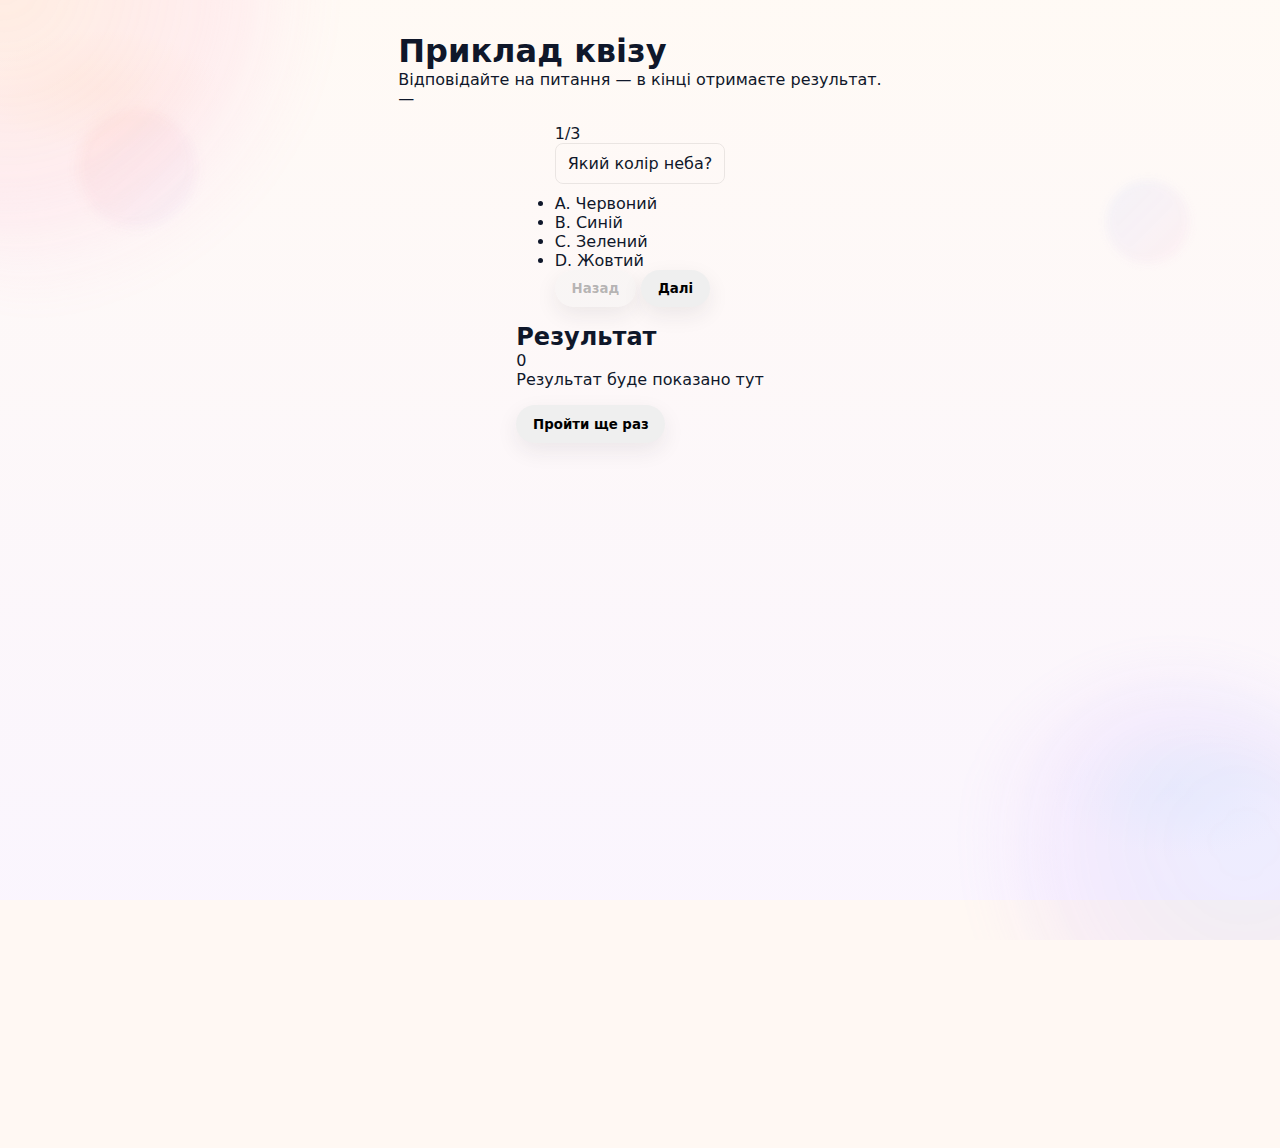
<file: index.html>
<!doctype html>
<html lang="uk">
<head>
  <meta charset="utf-8">
  <meta name="viewport" content="width=device-width,initial-scale=1">
  <title>testikXD — Квіз</title>
  <link rel="stylesheet" href="styles.css">
</head>
<body>

  <main class="quiz-container" id="quiz" aria-live="polite">
    <header class="quiz-header">
      <div>
        <h1 class="quiz-title" id="quiz-title">Приклад квізу</h1>
        <p class="quiz-meta" id="quiz-desc">Відповідайте на питання — в кінці отримаєте результат.</p>
      </div>
      <div class="topbar" aria-hidden="false">
        <div class="progress" aria-hidden="true">
          <div class="progress-bar" id="progress-bar" style="width:0%"></div>
        </div>
        <div class="timer" id="timer">—</div>
      </div>
    </header>

    <section class="question-card" id="question-card">
      <div class="question-header">
        <div class="question-number" id="q-number">1</div>
        <div class="question-text" id="question-text">Питання завантажується...</div>
      </div>

      <ul class="choices" id="choices" role="list">
        <!-- Варіанти будуть згенеровані JS -->
      </ul>

      <div class="controls">
        <button id="prev-btn" class="btn secondary" type="button" disabled>Назад</button>
        <button id="next-btn" class="btn" type="button">Далі</button>
      </div>
    </section>

    <section class="results hidden" id="results" aria-hidden="true">
      <h2>Результат</h2>
      <div class="score" id="score">0</div>
      <p class="summary muted" id="summary">Результат буде показано тут</p>
      <div style="margin-top:1rem">
        <button id="restart-btn" class="btn secondary">Пройти ще раз</button>
      </div>
    </section>

    <!-- Вбудовані дані квізу (можна замінити на завантаження з сервера) -->
    <script type="application/json" id="quiz-data">
    {
      "title": "Приклад квізу",
      "description": "Короткий демо-квіз",
      "questions": [
        {"text":"Який колір неба?","options":["Червоний","Синій","Зелений","Жовтий"],"answer":1},
        {"text":"2 + 2 = ?","options":["3","4","5","22"],"answer":1},
        {"text":"Столиця України?","options":["Львів","Одеса","Київ","Харків"],"answer":2}
      ]
    }
    </script>

  </main>

  <script src="xz.js" defer></script>

</body>
</html>
</file>
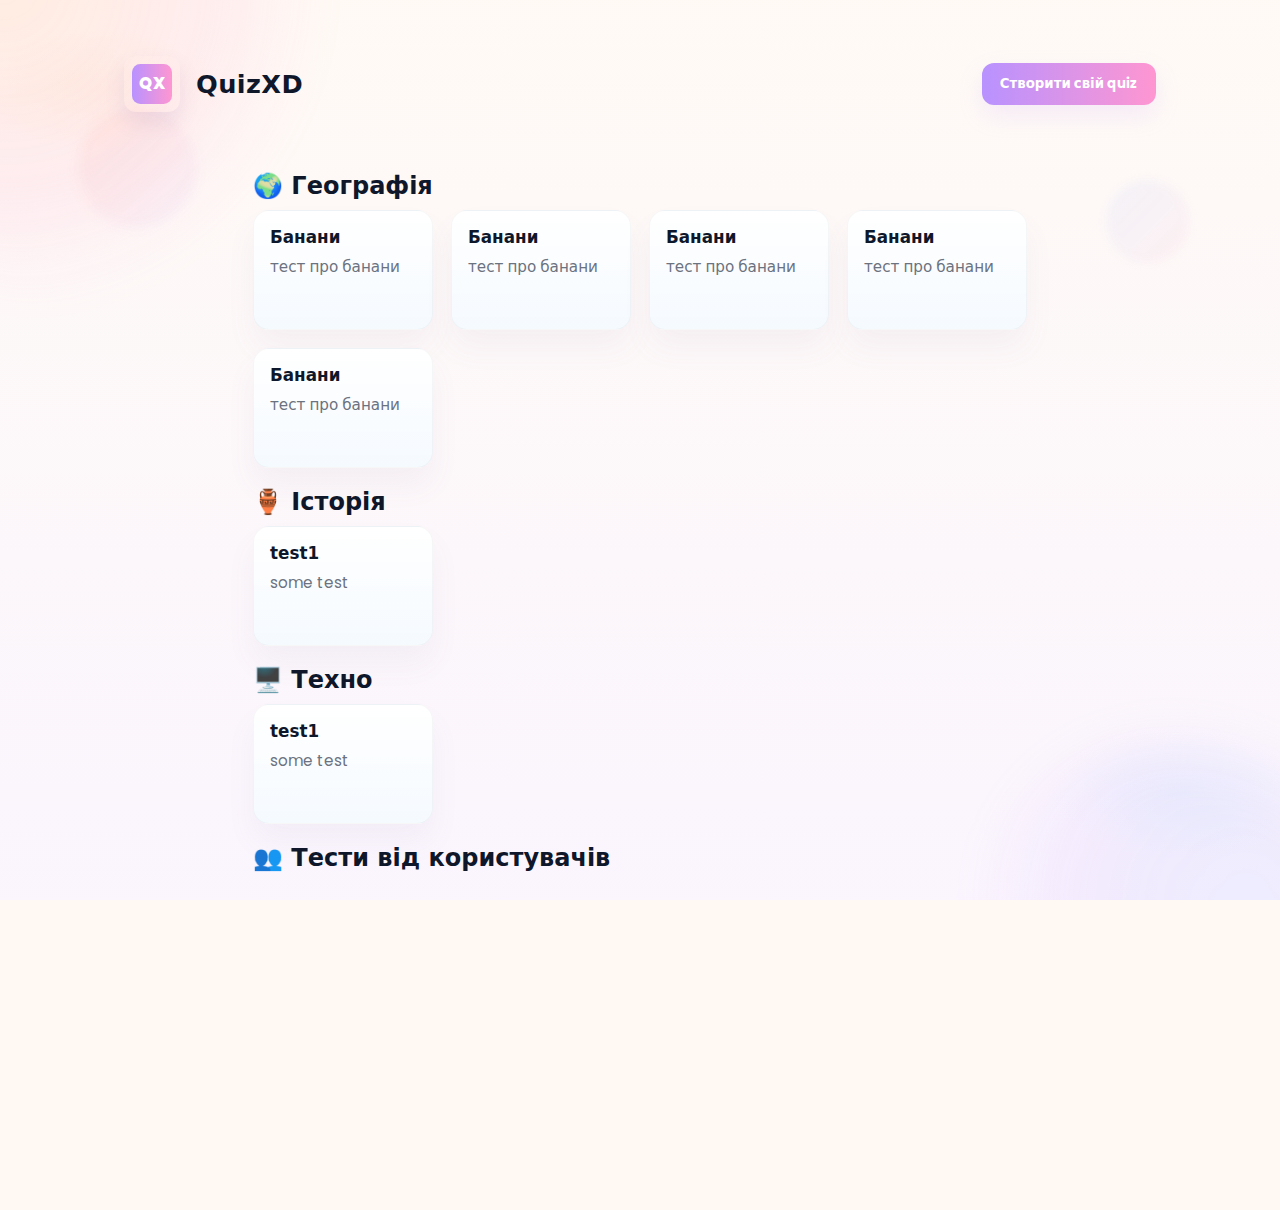
<file: public/index.html>
<!DOCTYPE html>
<html lang="uk">
<head>
    <meta charset="utf-8">
    <meta name="viewport" content="width=device-width, initial-scale=1">
    <title>QuizXD</title>
    <link rel="stylesheet" href="../assets/css/styles.css">
    <link href="https://fonts.googleapis.com/css2?family=Baloo+2:wght@400;700&family=Poppins:wght@300;400;600&display=swap" rel="stylesheet">
</head>
<body>
  <div class="quiz-container">
    <header class="site-header">
      <div class="brand">
        <a class="site-logo" href="index.html" aria-label="QuizXD logo">
          <svg width="40" height="40" viewBox="0 0 48 48" fill="none" xmlns="http://www.w3.org/2000/svg" aria-hidden="true">
            <defs>
              <linearGradient id="g1" x1="0" x2="1">
                <stop offset="0" stop-color="#b892ff" />
                <stop offset="1" stop-color="#ff96d1" />
              </linearGradient>
            </defs>
            <rect width="48" height="48" rx="10" fill="url(#g1)" />
            <text x="24" y="30" text-anchor="middle" font-family="Inter, Poppins, sans-serif" font-size="20" fill="#fff" font-weight="800">QX</text>
          </svg>
        </a>
        <div class="brand-text">
          <h1 class="site-title">QuizXD</h1>
        </div>
      </div>

      <div class="header-actions">
        <button class="btn createquizbutton" id="create-quiz">Створити свій quiz</button>
      </div>
    </header>

    <main class="topics" id="topics-root">
      <!-- Динамічний рендер тестів з tests.json -->
    </main>
  </div>

  <script src="../assets/js/storage.js" defer></script>
  <script src="../assets/js/xz.js" defer></script>
</body>
</html>
</file>
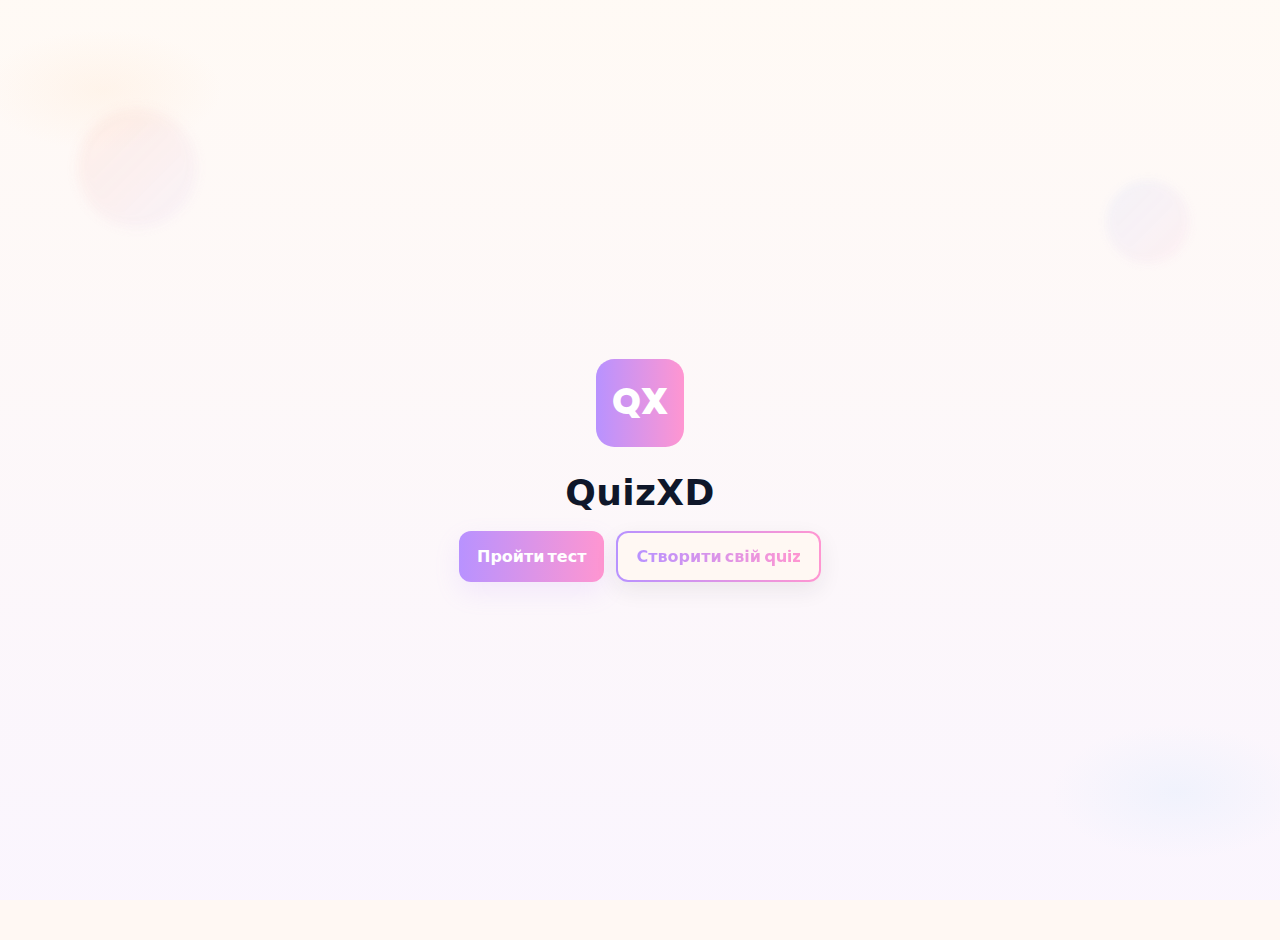
<file: home.html>
<!DOCTYPE html>
<html lang="uk">
<head>
  <meta charset="utf-8">
  <meta name="viewport" content="width=device-width, initial-scale=1">
  <title>QuizXD — Головна</title>
  <link rel="stylesheet" href="styles.css">
  <link href="https://fonts.googleapis.com/css2?family=Baloo+2:wght@400;700&family=Poppins:wght@300;400;600&display=swap" rel="stylesheet">
</head>
<body>
  <div class="home-outer" style="min-height:100vh;display:flex;align-items:center;justify-content:center;padding:24px;background:transparent;">
    <main class="home-inner" style="text-align:center;max-width:720px;width:100%">
      <!-- logo (same as index) -->
      <a href="home.html" aria-label="QuizXD" style="display:inline-block;margin-bottom:18px">
        <svg width="88" height="88" viewBox="0 0 48 48" fill="none" xmlns="http://www.w3.org/2000/svg" aria-hidden="true">
          <defs>
            <linearGradient id="g1-home" x1="0" x2="1">
              <stop offset="0" stop-color="#b892ff" />
              <stop offset="1" stop-color="#ff96d1" />
            </linearGradient>
          </defs>
          <rect width="48" height="48" rx="10" fill="url(#g1-home)" />
          <text x="24" y="30" text-anchor="middle" font-family="Inter, Poppins, sans-serif" font-size="20" fill="#fff" font-weight="800">QX</text>
        </svg>
      </a>

      <h1 class="site-title" style="font-size:2.25rem;margin-bottom:8px">QuizXD</h1>

      <div style="margin-top:18px;display:flex;gap:12px;justify-content:center;flex-wrap:wrap">
    <a class="btn createquizbutton" href="index.html" role="button" style="text-decoration:none">Пройти тест</a>
    <a class="btn btn-outline" href="create.html" role="button" style="text-decoration:none"><span class="inner"><span class="text-gradient">Створити свій quiz</span></span></a>
      </div>

    </main>
  </div>

  <script src="storage.js" defer></script>
  <script src="xz.js" defer></script>
</body>
</html>
</file>
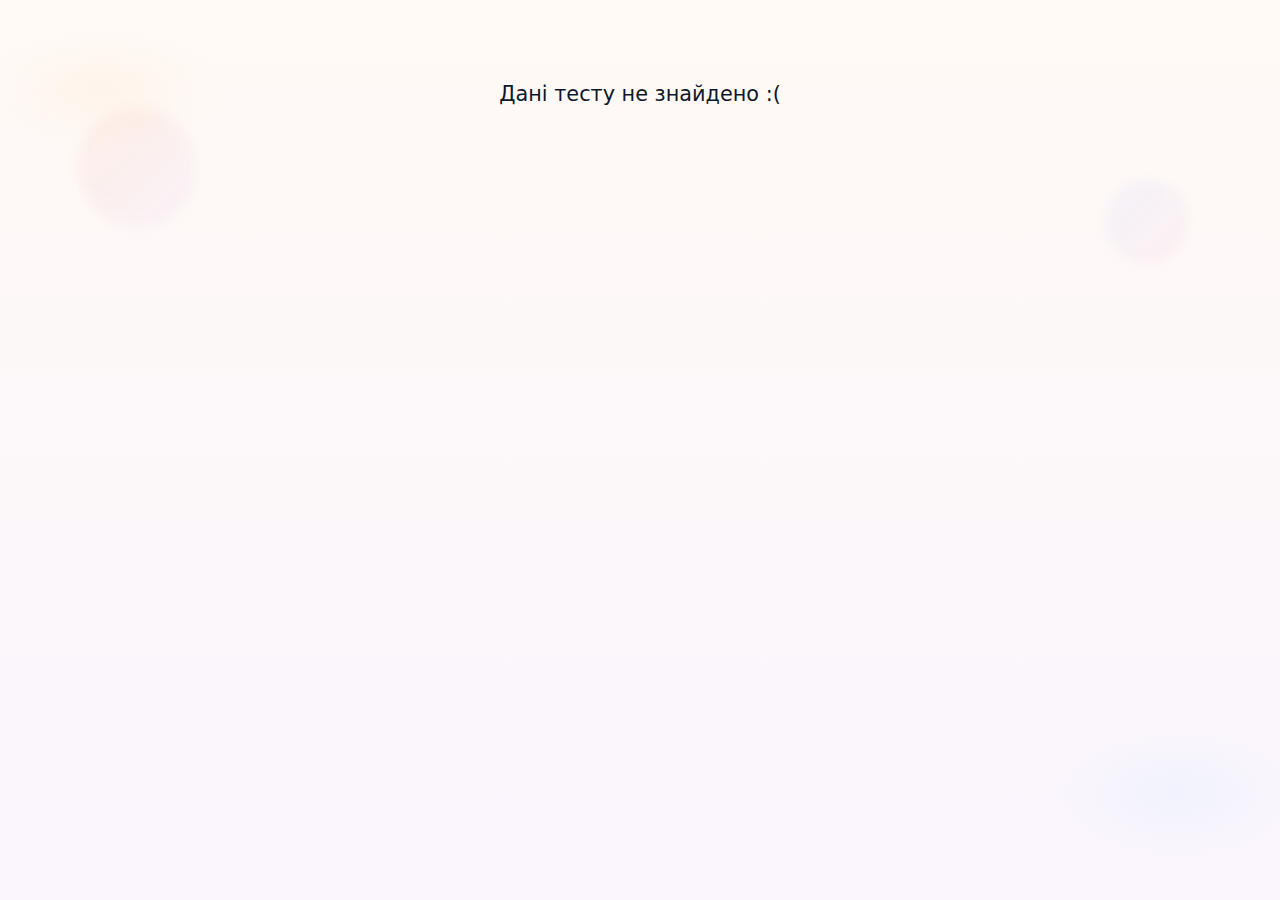
<file: tests.html>
<!DOCTYPE html>
<html lang="uk">
<head>
    <meta charset="UTF-8">
    <meta name="viewport" content="width=device-width, initial-scale=1.0">
    <title>Document</title>
    <link rel="stylesheet" href="tests.css">
</head>
<body>
    <div class="tests-container">
        <h1 class="test-header" id="test-name"></h1>
        <div class="test-desc" id="test-desc"></div>
        <div class="questions-list" id="questions-list"></div>
    </div>
    <script src="tests.js" defer></script>
</body>
</html>
</file>
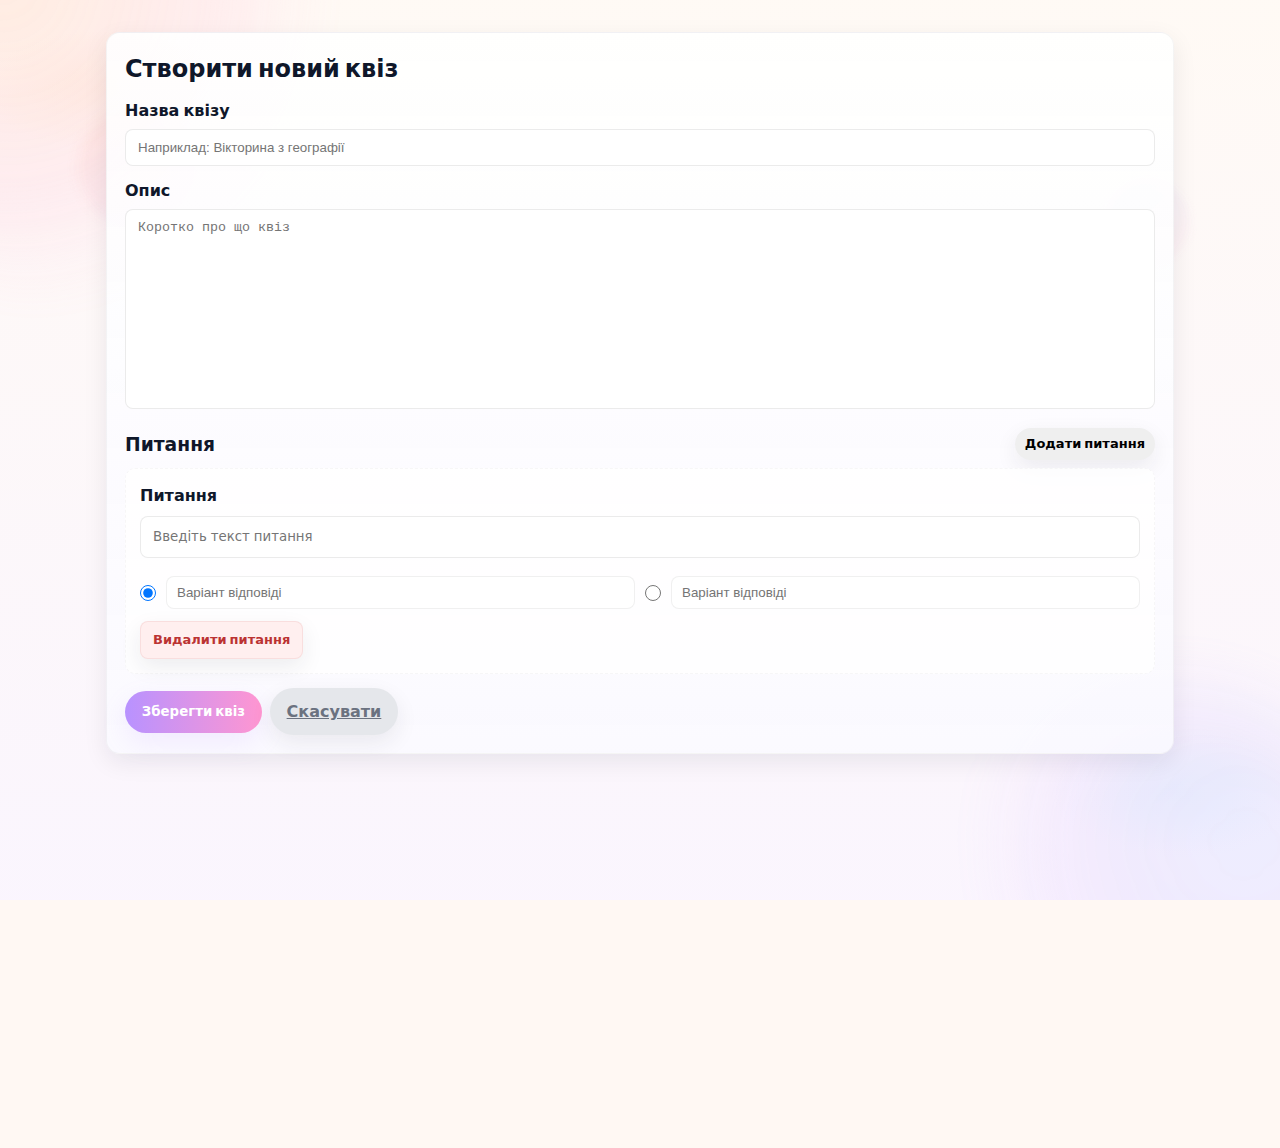
<file: public/create.html>
<!doctype html>
<html lang="uk">
<head>
  <meta charset="utf-8" />
  <meta name="viewport" content="width=device-width,initial-scale=1" />
  <title>Створення квізу</title>
  <link href="https://fonts.googleapis.com/css2?family=Baloo+2:wght@600;800&family=Poppins:wght@300;400;600&display=swap" rel="stylesheet">
  <link rel="stylesheet" href="../assets/css/styles.css">
</head>
<body>
  <main class="quiz-container">
    <div class="form-card" role="main">
      <h2>Створити новий квіз</h2>
      <form id="create-form">
        <div class="field">
          <label>Назва квізу</label>
          <input type="text" id="quiz-title" required placeholder="Наприклад: Вікторина з географії">
        </div>

        <div class="field">
          <label>Опис</label>
          <textarea id="quiz-desc" rows="2" placeholder="Коротко про що квіз"></textarea>
        </div>

        <div class="questions-area">
          <div class="q-header">
            <h3>Питання</h3>
            <button type="button" id="add-question" class="btn small">Додати питання</button>
          </div>
          <div id="questions-list" class="questions-list"></div>
        </div>

        <div class="control-row">
          <button type="submit" class="btn primary">Зберегти квіз</button>
          <a class="btn secondary" href="home.html">Скасувати</a>
        </div>
      </form>
    </div>
  </main>

  <script src="../assets/js/storage.js" defer></script>
  <script src="../assets/js/create.js" defer></script>
</body>
</html>
</file>
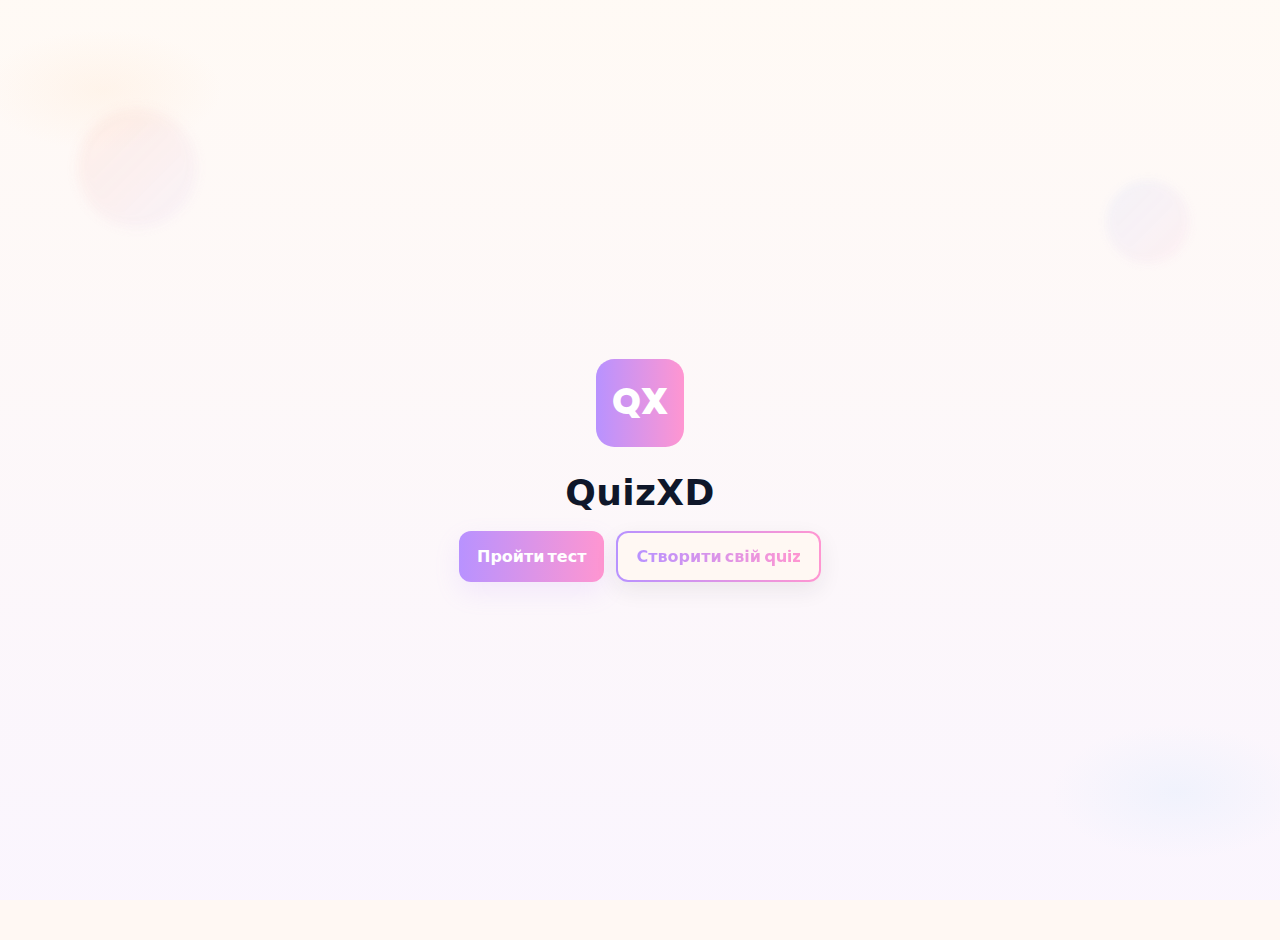
<file: public/home.html>
<!DOCTYPE html>
<html lang="uk">
<head>
  <meta charset="utf-8">
  <meta name="viewport" content="width=device-width, initial-scale=1">
  <title>QuizXD — Головна</title>
  <link rel="stylesheet" href="../assets/css/styles.css">
  <link href="https://fonts.googleapis.com/css2?family=Baloo+2:wght@400;700&family=Poppins:wght@300;400;600&display=swap" rel="stylesheet">
</head>
<body>
  <div class="home-outer" style="min-height:100vh;display:flex;align-items:center;justify-content:center;padding:24px;background:transparent;">
    <main class="home-inner" style="text-align:center;max-width:720px;width:100%">
      <!-- logo (same as index) -->
      <a href="home.html" aria-label="QuizXD" style="display:inline-block;margin-bottom:18px">
        <svg width="88" height="88" viewBox="0 0 48 48" fill="none" xmlns="http://www.w3.org/2000/svg" aria-hidden="true">
          <defs>
            <linearGradient id="g1-home" x1="0" x2="1">
              <stop offset="0" stop-color="#b892ff" />
              <stop offset="1" stop-color="#ff96d1" />
            </linearGradient>
          </defs>
          <rect width="48" height="48" rx="10" fill="url(#g1-home)" />
          <text x="24" y="30" text-anchor="middle" font-family="Inter, Poppins, sans-serif" font-size="20" fill="#fff" font-weight="800">QX</text>
        </svg>
      </a>

      <h1 class="site-title" style="font-size:2.25rem;margin-bottom:8px">QuizXD</h1>

      <div style="margin-top:18px;display:flex;gap:12px;justify-content:center;flex-wrap:wrap">
    <a class="btn createquizbutton" href="index.html" role="button" style="text-decoration:none">Пройти тест</a>
    <a class="btn btn-outline" href="create.html" role="button" style="text-decoration:none"><span class="inner"><span class="text-gradient">Створити свій quiz</span></span></a>
      </div>

    </main>
  </div>

  <script src="../assets/js/storage.js" defer></script>
  <script src="../assets/js/xz.js" defer></script>
</body>
</html>
</file>
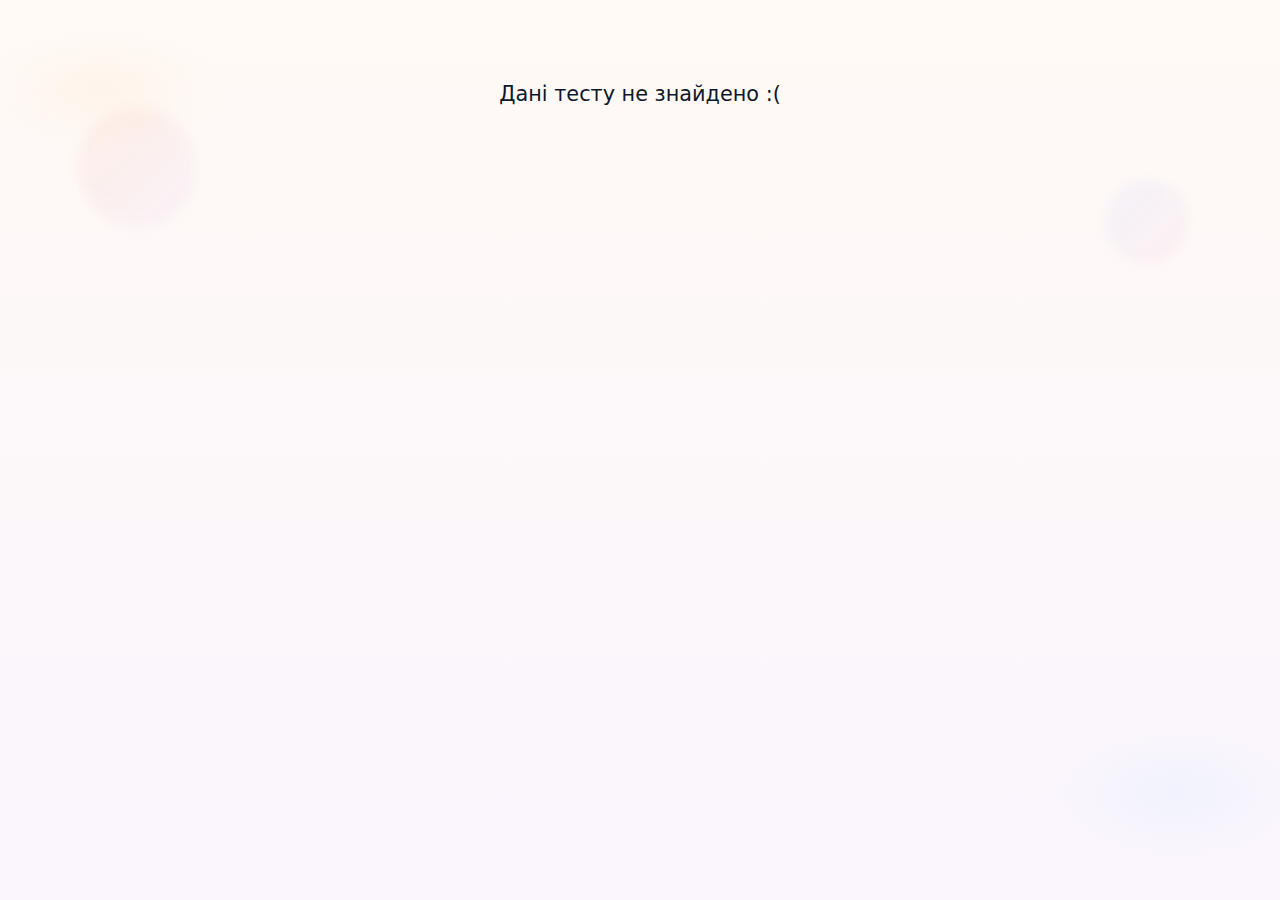
<file: public/tests.html>
<!DOCTYPE html>
<html lang="uk">
<head>
    <meta charset="UTF-8">
    <meta name="viewport" content="width=device-width, initial-scale=1.0">
    <title>Document</title>
    <link rel="stylesheet" href="../assets/css/tests.css">
</head>
<body>
    <div class="tests-container">
        <h1 class="test-header" id="test-name"></h1>
        <div class="test-desc" id="test-desc"></div>
        <div class="questions-list" id="questions-list"></div>
    </div>
    <script src="../assets/js/tests.js" defer></script>
</body>
</html>
</file>
<file: styles.css>
* {
  margin: 0;
  padding: 0;
  box-sizing: border-box;
}

:root {
  --font-heading: 'Inter', system-ui, -apple-system, 'Segoe UI', Roboto, 'Helvetica Neue', Arial;
  --font-body: 'Poppins', system-ui, -apple-system, 'Segoe UI', Roboto, Arial, sans-serif;
  --bg-1: #FFF8F3;
  --card: #FFFFFF;
  --primary: #4CC9F0;
  --primary-2: #31b7dc;
  --accent: #FF6B6B;
  --purple: #A78BFA;
  --muted: #6B7280;
  --text: #0f172a;
  --radius-xl: 22px;
  --radius-lg: 14px;
  --radius: 10px;
  --shadow-1: 0 8px 22px rgba(35,37,47,0.08);
  --shadow-2: 0 18px 40px rgba(35,37,47,0.10);
}
body {
  font-family: var(--font-body);
  background: radial-gradient(1200px 600px at 10% 10%, rgba(123,228,149,0.06), transparent 8%),
              radial-gradient(900px 500px at 90% 90%, rgba(167,139,250,0.05), transparent 10%),
              var(--bg-1);
  color: var(--text);
  padding: 20px;
  /* hide scrollbars on pages (clips overflow) */
  overflow: hidden;
}

/* also ensure html doesn't produce scrollbars */
html { overflow: hidden; }

h1, h2{
  font-family: var(--font-heading);
}

/* Page layout: centered greeting and actions */
.quiz-container{
  min-height: 100vh;
  display: flex;
  flex-direction: column;
  align-items: center;
  justify-content: flex-start; /* place header at top */
  gap: 1rem;
  max-width: 1100px;
  margin: 0 auto;
  padding: 12px 16px 40px;
}

.title{
  font-family: var(--font-heading);
  font-size: 2.25rem;
  margin: 0;
  text-align: center;
  white-space: normal; /* allow wrapping if needed */
}

.actions{display:flex;gap:0.6rem;margin-top:12px}

/* Button base */
.btn{font-family:var(--font-body);font-weight:700;padding:0.7rem 1.05rem;border-radius:999px;border:0;cursor:pointer;display:inline-flex;align-items:center;gap:0.5rem;transition:transform .14s ease,box-shadow .14s ease;box-shadow:var(--shadow-1)}
.btn:focus{outline:3px solid rgba(76,201,240,0.16);outline-offset:3px}
.btn:hover{transform:translateY(-4px);box-shadow:0 18px 36px rgba(35,37,47,0.12)}

/* Primary and accent */
.createquizbutton, .btn-primary{background:linear-gradient(180deg,var(--primary),var(--primary-2));color:#fff}

/* Container */
.quiz-container{max-width:1100px;margin:0 auto}

/* small utilities */
.hero-illustration{width:320px;height:200px;border-radius:16px;background:linear-gradient(180deg,#fff,#fff6ff);box-shadow:0 18px 36px rgba(255,107,107,0.06)}

/* Header and topic navigation */
.site-header{
  display: grid;
  /* match the cards grid so header columns line up with card columns */
  grid-template-columns: repeat(4, minmax(180px, 1fr));
  align-items: center;
  gap: 18px; /* same gap as .cards */
  width: 100%;
  max-width: 1100px;
  margin: 12px auto;
  padding: 12px 18px; /* same horizontal padding as .topics */
}
.brand{
  display:flex;
  align-items:center;
  gap:12px;
  /* restore original left placement: brand lives in the first header column */
  grid-column: 1 / 2;
}
.site-logo{display:inline-flex;align-items:center;justify-content:center;width:56px;height:56px;border-radius:12px;box-shadow:0 10px 20px rgba(120,100,180,0.12);}
.brand-text{display:flex;flex-direction:column; margin-left:4px}
.site-title{font-family:var(--font-heading);font-size:1.6rem;margin:0;color:var(--text);letter-spacing:0.4px}
.site-sub{font-family:var(--font-body);color:var(--muted);font-size:0.92rem;margin-top:4px}
.header-actions{display:flex;align-items:center;gap:10px;grid-column:4/5;justify-self:end}

@media (max-width:900px) {
  .site-header { grid-template-columns: auto 1fr auto; }
  .brand-text { grid-column: 1/2 }
  .header-actions { grid-column: 3/4; justify-self:end }
}

@media (max-width:520px) {
  .createquizbutton { padding:8px 12px; font-size:14px }
}
.topic-nav{display:none}
.topic-link{background:linear-gradient(180deg,rgba(255,255,255,0.9),rgba(255,255,255,0.85));padding:8px 14px;border-radius:999px;text-decoration:none;color:var(--text);font-weight:800;box-shadow:0 8px 18px rgba(120,120,140,0.08);transform:translateY(0);transition:transform .12s ease,box-shadow .12s ease}
.topic-link:hover{transform:translateY(-4px);box-shadow:0 18px 36px rgba(120,120,160,0.12)}

/* Topic sections and cards */
.topics{max-width:1100px;margin:0 auto;padding:0 18px 40px}
.topic-section{margin:20px 0}
.topic-title{font-family:var(--font-heading);margin-bottom:10px}
.cards{display:grid;grid-template-columns:repeat(4,minmax(180px,1fr));gap:18px;grid-auto-rows:1fr}
.quiz-card{background:linear-gradient(180deg,rgba(255,255,255,0.96),rgba(245,250,255,0.98));padding:16px;border-radius:16px;box-shadow:0 18px 30px rgba(120,110,160,0.06);border:1px solid rgba(0,0,0,0.03);min-height:120px;display:flex;flex-direction:column;position:relative}
.quiz-card-title{margin:0 0 8px 0;font-weight:700;font-family:var(--font-heading);font-size:1.05rem}
.quiz-card-desc{margin:0 0 10px 0;color:var(--muted);font-size:0.95rem;flex:1}
.card-actions{display:flex;justify-content:flex-end;align-items:flex-end;margin-top:8px}

/* small badge showing number of questions on a card */
.quiz-count{
  position: absolute;
  top: 10px;
  right: 12px;
  z-index: 3;
  display: inline-block;
  padding: 0; /* no pill background, just text */
  font-weight: 300; /* thin */
  font-size: 0.85rem;
  color: var(--muted); /* subtle gray */
  background: transparent;
  box-shadow: none;
  border: 0;
}
.quiz-count::before{ content: none }

@media (max-width:520px) {
  .quiz-count{ top: 8px; right: 8px; padding:5px 8px; font-size:0.8rem }
}

/* Cartoon-ish create button */
.createquizbutton{
  /* match the logo gradient: #b892ff -> #ff96d1 */
  background: linear-gradient(90deg, #b892ff 0%, #ff96d1 100%);
  color:#ffffff;
  padding:11px 18px;
  border-radius:12px;
  font-weight:700;
  font-family:var(--font-body);
  box-shadow:0 10px 26px rgba(187,140,255,0.14);
  transform:translateY(0);
  transition:transform .12s ease,box-shadow .12s ease;
  border:0;
}
.createquizbutton:hover{transform:translateY(-3px);box-shadow:0 18px 38px rgba(255,150,200,0.18)}

/* outlined button variant: transparent background + gradient border */
.btn-outline{
  background: transparent;
  padding:10px 16px;
  border-radius:12px;
  position: relative;
  font-weight:700;
  display:inline-flex;
  align-items:center;
  justify-content:center;
  display:inline-block;
  border-radius:12px; /* rounded frame */
  padding:2px; /* thickness of the gradient frame */
  background: linear-gradient(90deg, #b892ff 0%, #ff96d1 100%);
  overflow: hidden; /* ensure rounded corners clip the frame */
}
.btn-outline:hover{ transform: translateY(-3px); }

/* inner area that visually appears transparent (we use the base page color to mask the frame) */
.btn-outline .inner {
  display:inline-block;
  padding:11px 18px; /* match filled button sizing */
  border-radius:10px; /* slightly smaller to reveal the frame */
  background: var(--bg-1); /* neutral fill so the frame looks like an outline */
}

/* gradient text inside the inner element */
.btn-outline .text-gradient{
  background: linear-gradient(90deg, #b892ff 0%, #ff96d1 100%);
  -webkit-background-clip: text;
  background-clip: text;
  -webkit-text-fill-color: transparent;
  color: transparent;
  display: inline-block;
  font-weight:700;
}

/* gradient text for outlined buttons (ensure cross-browser visibility) */
.btn-outline .text-gradient{
  background: linear-gradient(90deg, #b892ff 0%, #ff96d1 100%);
  -webkit-background-clip: text;
  background-clip: text;
  -webkit-text-fill-color: transparent; /* ensures gradient text on WebKit */
  color: transparent;
  display: inline-block;
  font-weight:700;
}

@media (min-width:900px){.hero{flex-direction:row;align-items:center}}

/* ---------------- decorative background & floating blobs ---------------- */

/* великі декоративні блоби та легка текстура для фонового шарування */
body {
  /* додаємо пастельні шари для приємного мультяшного фону */
  background:
    radial-gradient(1000px 500px at 8% 10%, rgba(255,214,176,0.16), transparent 12%),
    radial-gradient(900px 480px at 92% 88%, rgba(176,220,255,0.14), transparent 14%),
    linear-gradient(180deg, rgba(255,250,245,0.9), rgba(250,245,255,0.9)),
    var(--bg-1);
  background-attachment: fixed;
  background-size: cover;
}

/* контейнер повинен бути relative, щоб псевдоелементи позиціювались відносно нього */
.quiz-container {
  position: relative;
  overflow: visible; /* дозволяємо декоративним елементам виходити за межі */
}

/* великі м’які блоби (дві форми, псевдоелементи) */
.quiz-container::before,
.quiz-container::after {
  content: "";
  position: absolute;
  z-index: 0; /* позаду контенту */
  filter: blur(28px);
  opacity: 0.9;
  pointer-events: none;
}

/* лівий верхній блоб (м'ятно-блакитний) */
.quiz-container::before {
  width: 520px;
  height: 520px;
  left: -220px;
  top: -220px;
  background: radial-gradient(circle at 30% 30%, rgba(255,195,160,0.26), rgba(255,160,200,0.16) 42%, transparent 62%);
  border-radius: 50%;
  transform: rotate(-14deg);
  animation: floatSlow 8s ease-in-out infinite;
}

/* правий нижній блоб (лавандово-кораловий) */
.quiz-container::after {
  width: 440px;
  height: 440px;
  right: -200px;
  bottom: -200px;
  background: radial-gradient(circle at 65% 35%, rgba(160,190,255,0.18), rgba(200,160,255,0.14) 46%, transparent 66%);
  border-radius: 50%;
  transform: rotate(8deg);
  animation: floatSlowReverse 9s ease-in-out infinite;
}

/* малі плаваючі бульбашки — створюємо їх через псевдоелементи на body (2 штуки) */
body::before,
body::after,
.quiz-container .bubble {
  content: "";
  position: absolute;
  z-index: 0;
  border-radius: 999px;
  opacity: 0.85;
  pointer-events: none;
  transition: transform 0.6s linear;
}

/* два фіксованих бульбашки на body */
body::before {
  width: 120px;
  height: 120px;
  left: 6%;
  top: 12%;
  background: linear-gradient(135deg, rgba(255,180,150,0.18), rgba(200,180,255,0.12));
  filter: blur(6px);
  animation: floatTiny 6s ease-in-out infinite;
}
body::after {
  width: 84px;
  height: 84px;
  right: 7%;
  top: 20%;
  background: linear-gradient(135deg, rgba(170,200,255,0.16), rgba(255,170,200,0.12));
  filter: blur(5px);
  animation: floatTinyReverse 5.5s ease-in-out infinite;
}

/* (опціонально) додати кілька видимих/колірних декоративних точок у контейнері */
.quiz-container .bubble {
  width: 36px;
  height: 36px;
  right: 18%;
  top: 62%;
  background: linear-gradient(135deg, rgba(167,139,250,0.14), rgba(76,201,240,0.10));
  transform: translateY(0);
  animation: floatTiny 7s ease-in-out infinite;
  z-index: 0;
}

/* анімації плавного плаваючого руху */
@keyframes floatSlow {
  0% { transform: translateY(0) rotate(-12deg); }
  50% { transform: translateY(-16px) rotate(-6deg); }
  100% { transform: translateY(0) rotate(-12deg); }
}
@keyframes floatSlowReverse {
  0% { transform: translateY(0) rotate(8deg); }
  50% { transform: translateY(14px) rotate(2deg); }
  100% { transform: translateY(0) rotate(8deg); }
}
@keyframes floatTiny {
  0% { transform: translateY(0) scale(1); opacity:0.9; }
  50% { transform: translateY(-10px) scale(1.05); opacity:0.95; }
  100% { transform: translateY(0) scale(1); opacity:0.9; }
}
@keyframes floatTinyReverse {
  0% { transform: translateY(0) scale(1); opacity:0.9; }
  50% { transform: translateY(8px) scale(0.98); opacity:0.95; }
  100% { transform: translateY(0) scale(1); opacity:0.9; }
}

/* Забезпечити, що контент (заголовок і кнопки) знаходяться над декоративними елементами */
.quiz-container > * {
  position: relative;
  z-index: 2;
}

/* Мобільні корекції — зменшуємо розміри «блобів» */
@media (max-width: 1200px) {
  .cards{grid-template-columns:repeat(3,minmax(160px,1fr));}
}
@media (max-width: 900px) {
  .cards{grid-template-columns:repeat(2,minmax(160px,1fr));}
  .quiz-container::before { width: 320px; height: 320px; left: -160px; top: -160px; filter: blur(28px); opacity:0.85; }
  .quiz-container::after { width: 260px; height: 260px; right: -110px; bottom: -110px; filter: blur(24px); opacity:0.85; }
}
@media (max-width: 520px) {
  .cards{grid-template-columns:repeat(1,1fr);}
  body::before, body::after { display: none; }
  .quiz-container .bubble { display: none; }
}

/* Create/edit form styles */
.form-card {
  background: linear-gradient(180deg, rgba(255,255,255,0.9), rgba(250,250,255,0.85));
  border-radius: 14px;
  padding: 18px;
  box-shadow: 0 8px 24px rgba(8,20,40,0.08);
  border: 1px solid rgba(0,0,0,0.04);
  width: 100%;
}
.form-card h2 {
  margin: 0 0 8px 0;
  font-family: 'Baloo 2', system-ui, -apple-system, 'Segoe UI', Roboto, 'Helvetica Neue', Arial;
}
.field { margin-bottom: 12px; }
.field label { display:block; font-weight:600; margin-bottom:6px; }
.field input[type="text"],
.field textarea { resize: none; width:100%; padding:10px 12px; border-radius:8px; border:1px solid rgba(0,0,0,0.08); }
.field textarea { min-height:200px; height: 100%;}
.questions-area { margin-top: 8px; }
.q-header { display:flex; justify-content:space-between; align-items:center; margin-bottom:8px; }
.questions-list { display:flex; flex-direction:column; gap:12px; }
.question-item { padding:14px; border-radius:10px; background: rgba(255,255,255,0.78); border:1px dashed rgba(0,0,0,0.03); }
.question-item label { font-weight:600; display:block; margin-bottom:8px; }
.question-text { width:100%; padding:10px 12px; border-radius:8px; border:1px solid rgba(0,0,0,0.08); margin-bottom:10px; font-family:var(--font-body); }
.options-grid { display:grid; grid-template-columns: 1fr 1fr; gap:10px; margin-top:8px; }
.option-row { display:flex; gap:10px; align-items:center; }
.option-row input[type="text"] { flex:1; padding:8px 10px; border-radius:8px; border:1px solid rgba(0,0,0,0.06); }
.correct-radio { width:16px; height:16px; }
.control-row { display:flex; gap:8px; margin-top:14px; align-items:center; }
.btn.small { padding:6px 10px; font-size:13px; }
.question-item .btn.danger { background:#ffefef; color:#b33; border:1px solid rgba(180,20,20,0.08); margin-top:12px; display:inline-block; padding:8px 12px; border-radius:8px; }
</file>
<file: assets/css/styles.css>
* {
  margin: 0;
  padding: 0;
  box-sizing: border-box;
}

html {
  height: 100%;
  overflow: hidden;
}

body {
  height: 100%;
  overflow-y: auto;
  overflow-x: hidden;
}

/* Для home.html - без скролу */
.home-outer {
  height: 100vh;
  overflow: hidden !important;
}

html:has(.home-outer) {
  overflow: hidden;
}

html:has(.home-outer) body {
  overflow: hidden !important;
  height: 100vh;
}

:root {
  --font-heading: 'Inter', system-ui, -apple-system, 'Segoe UI', Roboto, 'Helvetica Neue', Arial;
  --font-body: 'Poppins', system-ui, -apple-system, 'Segoe UI', Roboto, Arial, sans-serif;
  --bg-1: #FFF8F3;
  --card: #FFFFFF;
  --primary: #4CC9F0;
  --primary-2: #31b7dc;
  --accent: #FF6B6B;
  --purple: #A78BFA;
  --muted: #6B7280;
  --text: #0f172a;
  --radius-xl: 22px;
  --radius-lg: 14px;
  --radius: 10px;
  --shadow-1: 0 8px 22px rgba(35,37,47,0.08);
  --shadow-2: 0 18px 40px rgba(35,37,47,0.10);
}
body {
  font-family: var(--font-body);
  background: radial-gradient(1200px 600px at 10% 10%, rgba(123,228,149,0.06), transparent 8%),
              radial-gradient(900px 500px at 90% 90%, rgba(167,139,250,0.05), transparent 10%),
              var(--bg-1);
  color: var(--text);
  padding: 20px;
}

h1, h2{
  font-family: var(--font-heading);
}

/* Page layout: centered greeting and actions */
.quiz-container{
  min-height: 100vh;
  display: flex;
  flex-direction: column;
  align-items: center;
  justify-content: flex-start; /* place header at top */
  gap: 1rem;
  max-width: 1100px;
  margin: 0 auto;
  padding: 12px 16px 40px;
}

.title{
  font-family: var(--font-heading);
  font-size: 2.25rem;
  margin: 0;
  text-align: center;
  white-space: normal; /* allow wrapping if needed */
}

.actions{display:flex;gap:0.6rem;margin-top:12px}

/* Button base */
.btn{font-family:var(--font-body);font-weight:700;padding:0.7rem 1.05rem;border-radius:999px;border:0;cursor:pointer;display:inline-flex;align-items:center;gap:0.5rem;transition:transform .14s ease,box-shadow .14s ease;box-shadow:var(--shadow-1)}
.btn:focus{outline:3px solid rgba(76,201,240,0.16);outline-offset:3px}
.btn:hover{transform:translateY(-4px);box-shadow:0 18px 36px rgba(35,37,47,0.12)}

/* Primary and accent */
.createquizbutton, .btn-primary{background:linear-gradient(180deg,var(--primary),var(--primary-2));color:#fff}

/* Primary button - яскрава з градієнтом */
.btn.primary {
  background: linear-gradient(90deg, #b892ff 0%, #ff96d1 100%);
  color: #fff;
  font-weight: 700;
  box-shadow: 0 10px 26px rgba(187, 140, 255, 0.14);
}

.btn.primary:hover {
  transform: translateY(-3px);
  box-shadow: 0 18px 38px rgba(255, 150, 200, 0.18);
}

/* Secondary button - сіра */
.btn.secondary {
  background: #e5e7eb;
  color: #6b7280;
  font-weight: 700;
}

.btn.secondary:hover {
  background: #d1d5db;
  transform: translateY(-4px);
  box-shadow: 0 18px 36px rgba(107, 114, 128, 0.12);
}

/* Container */
.quiz-container{max-width:1100px;margin:0 auto}

/* small utilities */
.hero-illustration{width:320px;height:200px;border-radius:16px;background:linear-gradient(180deg,#fff,#fff6ff);box-shadow:0 18px 36px rgba(255,107,107,0.06)}

/* Header and topic navigation */
.site-header{
  display: grid;
  /* match the cards grid so header columns line up with card columns */
  grid-template-columns: repeat(4, minmax(180px, 1fr));
  align-items: center;
  gap: 18px; /* same gap as .cards */
  width: 100%;
  max-width: 1100px;
  margin: 12px auto;
  padding: 12px 18px; /* same horizontal padding as .topics */
}
.brand{
  display:flex;
  align-items:center;
  gap:12px;
  /* restore original left placement: brand lives in the first header column */
  grid-column: 1 / 2;
}
.site-logo{display:inline-flex;align-items:center;justify-content:center;width:56px;height:56px;border-radius:12px;box-shadow:0 10px 20px rgba(120,100,180,0.12);}
.brand-text{display:flex;flex-direction:column; margin-left:4px}
.site-title{font-family:var(--font-heading);font-size:1.6rem;margin:0;color:var(--text);letter-spacing:0.4px}
.site-sub{font-family:var(--font-body);color:var(--muted);font-size:0.92rem;margin-top:4px}
.header-actions{display:flex;align-items:center;gap:10px;grid-column:4/5;justify-self:end}

@media (max-width:900px) {
  .site-header { grid-template-columns: auto 1fr auto; }
  .brand-text { grid-column: 1/2 }
  .header-actions { grid-column: 3/4; justify-self:end }
}

@media (max-width:520px) {
  .createquizbutton { padding:8px 12px; font-size:14px }
}
.topic-nav{display:none}
.topic-link{background:linear-gradient(180deg,rgba(255,255,255,0.9),rgba(255,255,255,0.85));padding:8px 14px;border-radius:999px;text-decoration:none;color:var(--text);font-weight:800;box-shadow:0 8px 18px rgba(120,120,140,0.08);transform:translateY(0);transition:transform .12s ease,box-shadow .12s ease}
.topic-link:hover{transform:translateY(-4px);box-shadow:0 18px 36px rgba(120,120,160,0.12)}

/* Topic sections and cards */
.topics{max-width:1100px;margin:0 auto;padding:0 18px 40px}
.topic-section{margin:20px 0}
.topic-title{font-family:var(--font-heading);margin-bottom:10px}
.cards{display:grid;grid-template-columns:repeat(4,minmax(180px,1fr));gap:18px;grid-auto-rows:1fr}
.quiz-card{background:linear-gradient(180deg,rgba(255,255,255,0.96),rgba(245,250,255,0.98));padding:16px;border-radius:16px;box-shadow:0 18px 30px rgba(120,110,160,0.06);border:1px solid rgba(0,0,0,0.03);min-height:120px;display:flex;flex-direction:column;position:relative}
.quiz-card-title{margin:0 0 8px 0;font-weight:700;font-family:var(--font-heading);font-size:1.05rem}
.quiz-card-desc{margin:0 0 10px 0;color:var(--muted);font-size:0.95rem;flex:1}
.card-actions{display:flex;justify-content:flex-end;align-items:flex-end;margin-top:8px}

/* small badge showing number of questions on a card */
.quiz-count{
  position: absolute;
  top: 10px;
  right: 12px;
  z-index: 3;
  display: inline-block;
  padding: 0; /* no pill background, just text */
  font-weight: 300; /* thin */
  font-size: 0.85rem;
  color: var(--muted); /* subtle gray */
  background: transparent;
  box-shadow: none;
  border: 0;
}
.quiz-count::before{ content: none }

@media (max-width:520px) {
  .quiz-count{ top: 8px; right: 8px; padding:5px 8px; font-size:0.8rem }
}

/* Cartoon-ish create button */
.createquizbutton{
  /* match the logo gradient: #b892ff -> #ff96d1 */
  background: linear-gradient(90deg, #b892ff 0%, #ff96d1 100%);
  color:#ffffff;
  padding:11px 18px;
  border-radius:12px;
  font-weight:700;
  font-family:var(--font-body);
  box-shadow:0 10px 26px rgba(187,140,255,0.14);
  transform:translateY(0);
  transition:transform .12s ease,box-shadow .12s ease;
  border:0;
}
.createquizbutton:hover{transform:translateY(-3px);box-shadow:0 18px 38px rgba(255,150,200,0.18)}

/* outlined button variant: transparent background + gradient border */
.btn-outline{
  background: transparent;
  padding:10px 16px;
  border-radius:12px;
  position: relative;
  font-weight:700;
  display:inline-flex;
  align-items:center;
  justify-content:center;
  display:inline-block;
  border-radius:12px; /* rounded frame */
  padding:2px; /* thickness of the gradient frame */
  background: linear-gradient(90deg, #b892ff 0%, #ff96d1 100%);
  overflow: hidden; /* ensure rounded corners clip the frame */
}
.btn-outline:hover{ transform: translateY(-3px); }

/* inner area that visually appears transparent (we use the base page color to mask the frame) */
.btn-outline .inner {
  display:inline-block;
  padding:11px 18px; /* match filled button sizing */
  border-radius:10px; /* slightly smaller to reveal the frame */
  background: var(--bg-1); /* neutral fill so the frame looks like an outline */
}

/* gradient text inside the inner element */
.btn-outline .text-gradient{
  background: linear-gradient(90deg, #b892ff 0%, #ff96d1 100%);
  -webkit-background-clip: text;
  background-clip: text;
  -webkit-text-fill-color: transparent;
  color: transparent;
  display: inline-block;
  font-weight:700;
}

/* gradient text for outlined buttons (ensure cross-browser visibility) */
.btn-outline .text-gradient{
  background: linear-gradient(90deg, #b892ff 0%, #ff96d1 100%);
  -webkit-background-clip: text;
  background-clip: text;
  -webkit-text-fill-color: transparent; /* ensures gradient text on WebKit */
  color: transparent;
  display: inline-block;
  font-weight:700;
}

@media (min-width:900px){.hero{flex-direction:row;align-items:center}}

/* ---------------- decorative background & floating blobs ---------------- */

/* великі декоративні блоби та легка текстура для фонового шарування */
body {
  /* додаємо пастельні шари для приємного мультяшного фону */
  background:
    radial-gradient(1000px 500px at 8% 10%, rgba(255,214,176,0.16), transparent 12%),
    radial-gradient(900px 480px at 92% 88%, rgba(176,220,255,0.14), transparent 14%),
    linear-gradient(180deg, rgba(255,250,245,0.9), rgba(250,245,255,0.9)),
    var(--bg-1);
  background-attachment: fixed;
  background-size: cover;
}

/* контейнер повинен бути relative, щоб псевдоелементи позиціювались відносно нього */
.quiz-container {
  position: relative;
  overflow: visible; /* дозволяємо декоративним елементам виходити за межі */
}

/* великі м’які блоби (дві форми, псевдоелементи) */
.quiz-container::before,
.quiz-container::after {
  content: "";
  position: absolute;
  z-index: 0; /* позаду контенту */
  filter: blur(28px);
  opacity: 0.9;
  pointer-events: none;
}

/* лівий верхній блоб (м'ятно-блакитний) */
.quiz-container::before {
  width: 520px;
  height: 520px;
  left: -220px;
  top: -220px;
  background: radial-gradient(circle at 30% 30%, rgba(255,195,160,0.26), rgba(255,160,200,0.16) 42%, transparent 62%);
  border-radius: 50%;
  transform: rotate(-14deg);
  animation: floatSlow 8s ease-in-out infinite;
}

/* правий нижній блоб (лавандово-кораловий) */
.quiz-container::after {
  width: 440px;
  height: 440px;
  right: -200px;
  bottom: -200px;
  background: radial-gradient(circle at 65% 35%, rgba(160,190,255,0.18), rgba(200,160,255,0.14) 46%, transparent 66%);
  border-radius: 50%;
  transform: rotate(8deg);
  animation: floatSlowReverse 9s ease-in-out infinite;
}

/* малі плаваючі бульбашки — створюємо їх через псевдоелементи на body (2 штуки) */
body::before,
body::after,
.quiz-container .bubble {
  content: "";
  position: absolute;
  z-index: 0;
  border-radius: 999px;
  opacity: 0.85;
  pointer-events: none;
  transition: transform 0.6s linear;
}

/* два фіксованих бульбашки на body */
body::before {
  width: 120px;
  height: 120px;
  left: 6%;
  top: 12%;
  background: linear-gradient(135deg, rgba(255,180,150,0.18), rgba(200,180,255,0.12));
  filter: blur(6px);
  animation: floatTiny 6s ease-in-out infinite;
}
body::after {
  width: 84px;
  height: 84px;
  right: 7%;
  top: 20%;
  background: linear-gradient(135deg, rgba(170,200,255,0.16), rgba(255,170,200,0.12));
  filter: blur(5px);
  animation: floatTinyReverse 5.5s ease-in-out infinite;
}

/* (опціонально) додати кілька видимих/колірних декоративних точок у контейнері */
.quiz-container .bubble {
  width: 36px;
  height: 36px;
  right: 18%;
  top: 62%;
  background: linear-gradient(135deg, rgba(167,139,250,0.14), rgba(76,201,240,0.10));
  transform: translateY(0);
  animation: floatTiny 7s ease-in-out infinite;
  z-index: 0;
}

/* анімації плавного плаваючого руху */
@keyframes floatSlow {
  0% { transform: translateY(0) rotate(-12deg); }
  50% { transform: translateY(-16px) rotate(-6deg); }
  100% { transform: translateY(0) rotate(-12deg); }
}
@keyframes floatSlowReverse {
  0% { transform: translateY(0) rotate(8deg); }
  50% { transform: translateY(14px) rotate(2deg); }
  100% { transform: translateY(0) rotate(8deg); }
}
@keyframes floatTiny {
  0% { transform: translateY(0) scale(1); opacity:0.9; }
  50% { transform: translateY(-10px) scale(1.05); opacity:0.95; }
  100% { transform: translateY(0) scale(1); opacity:0.9; }
}
@keyframes floatTinyReverse {
  0% { transform: translateY(0) scale(1); opacity:0.9; }
  50% { transform: translateY(8px) scale(0.98); opacity:0.95; }
  100% { transform: translateY(0) scale(1); opacity:0.9; }
}

/* Забезпечити, що контент (заголовок і кнопки) знаходяться над декоративними елементами */
.quiz-container > * {
  position: relative;
  z-index: 2;
}

/* Мобільні корекції — зменшуємо розміри «блобів» */
@media (max-width: 1200px) {
  .cards{grid-template-columns:repeat(3,minmax(160px,1fr));}
}
@media (max-width: 900px) {
  .cards{grid-template-columns:repeat(2,minmax(160px,1fr));}
  .quiz-container::before { width: 320px; height: 320px; left: -160px; top: -160px; filter: blur(28px); opacity:0.85; }
  .quiz-container::after { width: 260px; height: 260px; right: -110px; bottom: -110px; filter: blur(24px); opacity:0.85; }
}
@media (max-width: 520px) {
  .cards{grid-template-columns:repeat(1,1fr);}
  body::before, body::after { display: none; }
  .quiz-container .bubble { display: none; }
}

/* Create/edit form styles */
.form-card {
  background: linear-gradient(180deg, rgba(255,255,255,0.9), rgba(250,250,255,0.85));
  border-radius: 14px;
  padding: 18px;
  box-shadow: 0 8px 24px rgba(8,20,40,0.08);
  border: 1px solid rgba(0,0,0,0.04);
  width: 100%;
}
.form-card h2 {
  margin: 0 0 8px 0;
  font-family: 'Baloo 2', system-ui, -apple-system, 'Segoe UI', Roboto, 'Helvetica Neue', Arial;
}
.field { margin-bottom: 12px; }
.field label { display:block; font-weight:600; margin-bottom:6px; }
.field input[type="text"],
.field textarea { resize: none; width:100%; padding:10px 12px; border-radius:8px; border:1px solid rgba(0,0,0,0.08); }
.field textarea { min-height:200px; height: 100%;}
.questions-area { margin-top: 8px; }
.q-header { display:flex; justify-content:space-between; align-items:center; margin-bottom:8px; }
.questions-list { display:flex; flex-direction:column; gap:12px; }
.question-item { padding:14px; border-radius:10px; background: rgba(255,255,255,0.78); border:1px dashed rgba(0,0,0,0.03); }
.question-item label { font-weight:600; display:block; margin-bottom:8px; }
.question-text { width:100%; padding:10px 12px; border-radius:8px; border:1px solid rgba(0,0,0,0.08); margin-bottom:10px; font-family:var(--font-body); }
.options-grid { display:grid; grid-template-columns: 1fr 1fr; gap:10px; margin-top:8px; }
.option-row { display:flex; gap:10px; align-items:center; }
.option-row input[type="text"] { flex:1; padding:8px 10px; border-radius:8px; border:1px solid rgba(0,0,0,0.06); }
.correct-radio { width:16px; height:16px; }
.control-row { display:flex; gap:8px; margin-top:14px; align-items:center; }
.btn.small { padding:6px 10px; font-size:13px; }
.question-item .btn.danger { background:#ffefef; color:#b33; border:1px solid rgba(180,20,20,0.08); margin-top:12px; display:inline-block; padding:8px 12px; border-radius:8px; }
</file>
<file: tests.css>
/* Стилі для tests.html у стилі головної сторінки */
@import url('styles.css');

.tests-container {
  min-height: 100vh;
  display: flex;
  flex-direction: column;
  align-items: center;
  justify-content: flex-start;
  gap: 1.5rem;
  max-width: 900px;
  margin: 0 auto;
  padding: 24px 16px 40px;
}

.test-header {
  font-family: var(--font-heading);
  font-size: 2.2rem;
  margin-bottom: 0.5em;
  text-align: center;
  color: var(--text);
}

.test-desc {
  font-size: 1.15rem;
  color: var(--muted);
  margin-bottom: 1.5em;
  text-align: center;
}

.questions-list {
  width: 100%;
  display: flex;
  flex-direction: column;
  gap: 18px;
  margin: 0 auto;
}

.question-card {
  background: linear-gradient(180deg,rgba(255,255,255,0.96),rgba(245,250,255,0.98));
  padding: 18px 20px;
  border-radius: 16px;
  box-shadow: 0 8px 24px rgba(120,110,160,0.08);
  border: 1px solid rgba(0,0,0,0.03);
  margin-bottom: 0.5em;
}

.question-title {
  font-family: var(--font-heading);
  font-size: 1.1rem;
  font-weight: 700;
  margin-bottom: 10px;
}

.options-list {
  display: flex;
  flex-direction: column;
  gap: 8px;
}

.option-item {
  background: #f3f4f6;
  border-radius: 8px;
  padding: 8px 12px;
  font-size: 1rem;
  color: var(--text);
  border: 1px solid rgba(0,0,0,0.04);
  transition: background 0.15s;
}

.option-item.correct {
  background: #d1fae5;
  color: #059669;
  border-color: #34d399;
}

.option-item.incorrect {
  background: #fee2e2;
  color: #b91c1c;
  border-color: #f87171;
}

@media (max-width: 600px) {
  .tests-container {
    padding: 10px 2vw 30px;
    max-width: 100vw;
  }
  .question-card {
    padding: 12px 6px;
  }
}
</file>
<file: assets/css/tests.css>
/* Стилі для tests.html у стилі головної сторінки */
@import url('styles.css');

.tests-container {
  min-height: 100vh;
  display: flex;
  flex-direction: column;
  align-items: center;
  justify-content: flex-start;
  gap: 1.5rem;
  max-width: 900px;
  margin: 0 auto;
  padding: 24px 16px 40px;
}

.test-header {
  font-family: var(--font-heading);
  font-size: 2.2rem;
  margin-bottom: 0.5em;
  text-align: center;
  color: var(--text);
}

.test-desc {
  font-size: 1.15rem;
  color: var(--muted);
  margin-bottom: 1.5em;
  text-align: center;
}

.questions-list {
  width: 100%;
  display: flex;
  flex-direction: column;
  gap: 18px;
  margin: 0 auto;
}

.question-card {
  background: linear-gradient(180deg,rgba(255,255,255,0.96),rgba(245,250,255,0.98));
  padding: 18px 20px;
  border-radius: 16px;
  box-shadow: 0 8px 24px rgba(120,110,160,0.08);
  border: 1px solid rgba(0,0,0,0.03);
  margin-bottom: 0.5em;
}

.question-title {
  font-family: var(--font-heading);
  font-size: 1.1rem;
  font-weight: 700;
  margin-bottom: 10px;
}

.options-list {
  display: flex;
  flex-direction: column;
  gap: 8px;
}

.option-item {
  background: #f3f4f6;
  border-radius: 8px;
  padding: 8px 12px;
  font-size: 1rem;
  color: var(--text);
  border: 1px solid rgba(0,0,0,0.04);
  transition: background 0.15s;
}

.option-item.correct {
  background: #d1fae5;
  color: #059669;
  border-color: #34d399;
}

.option-item.incorrect {
  background: #fee2e2;
  color: #b91c1c;
  border-color: #f87171;
}

@media (max-width: 600px) {
  .tests-container {
    padding: 10px 2vw 30px;
    max-width: 100vw;
  }
  .question-card {
    padding: 12px 6px;
  }
}
</file>
